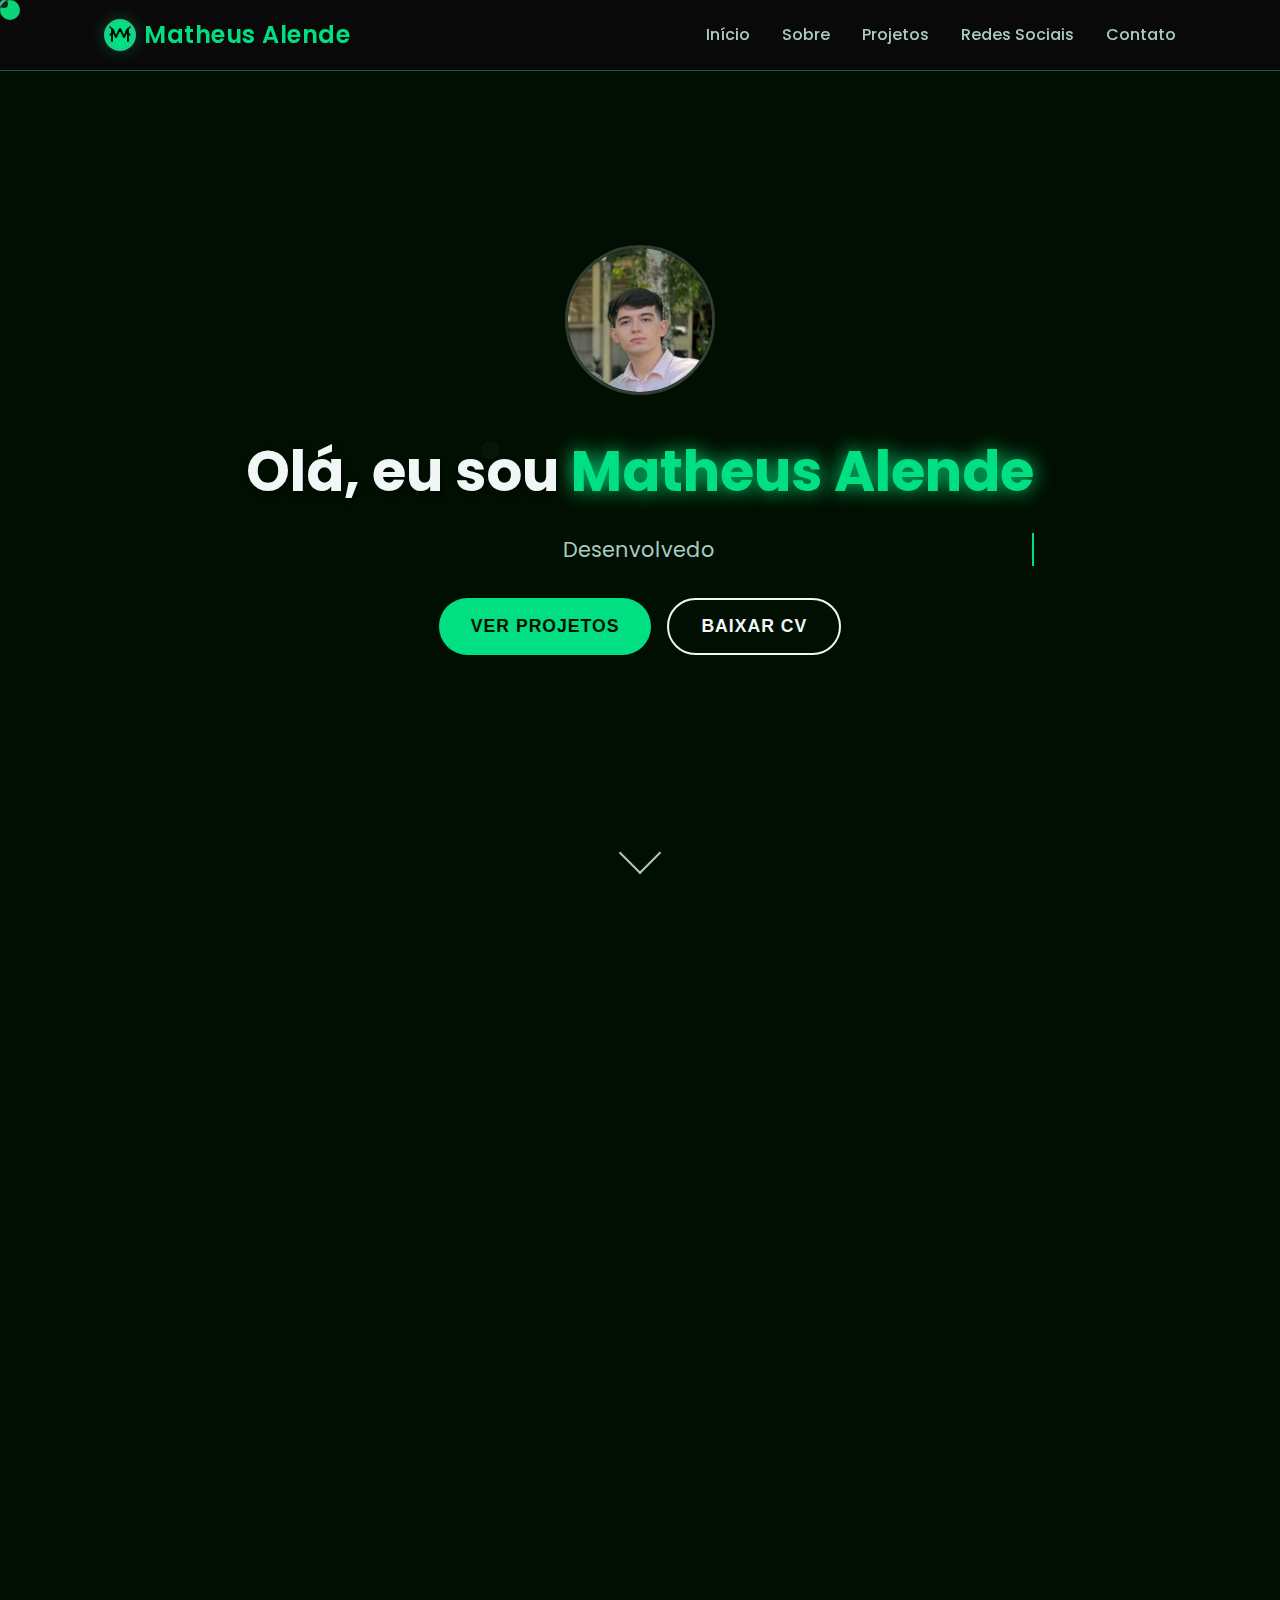
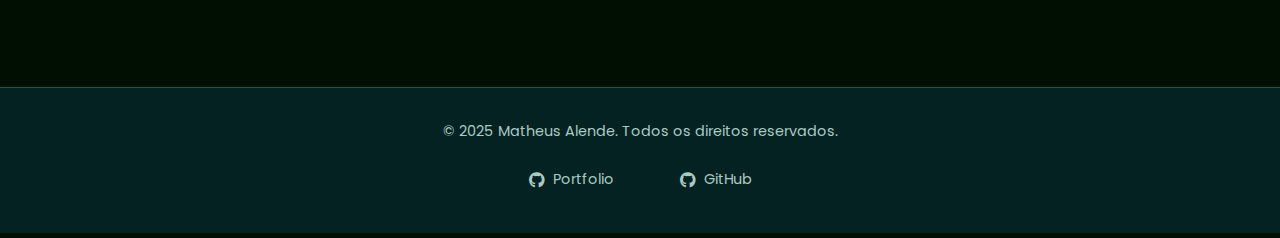
<file: index.html>
<!DOCTYPE html>
<html lang="pt-BR">
<head>
    <meta charset="UTF-8">
    <meta name="viewport" content="width=device-width, initial-scale=1.0">
    <title>Matheus Alende - Desenvolvedor Full Stack</title>
    <meta name="description" content="Portfolio de Matheus Alende - Desenvolvedor Full Stack especializado em HTML, CSS, JavaScript, Java, MySQL e C. Confira meus projetos e entre em contato!">
    <meta name="keywords" content="Matheus Alende, desenvolvedor, full stack, HTML, CSS, JavaScript, Java, MySQL, portfolio, programador">
    <meta name="author" content="Matheus Alende">
    <meta name="robots" content="index, follow">
    
    <!-- Open Graph / Facebook -->
    <meta property="og:type" content="website">
    <meta property="og:url" content="https://mathyess.github.io/portfolio/">
    <meta property="og:title" content="Matheus Alende - Desenvolvedor Full Stack">
    <meta property="og:description" content="Portfolio profissional de Matheus Alende, desenvolvedor Full Stack apaixonado por criar soluções web inovadoras.">
    <meta property="og:image" content="https://mathyess.github.io/portfolio/images/1733756002596.jpg">

    <!-- Twitter -->
    <meta property="twitter:card" content="summary_large_image">
    <meta property="twitter:url" content="https://mathyess.github.io/portfolio/">
    <meta property="twitter:title" content="Matheus Alende - Desenvolvedor Full Stack">
    <meta property="twitter:description" content="Portfolio profissional de Matheus Alende, desenvolvedor Full Stack apaixonado por criar soluções web inovadoras.">
    <meta property="twitter:image" content="https://mathyess.github.io/portfolio/images/1733756002596.jpg">

    <!-- Favicon -->
    <link rel="icon" href="logo.svg" type="image/svg+xml">
    <link rel="apple-touch-icon" href="logo.svg">
    
    <!-- Preload critical resources -->
    <link rel="preload" href="style.css" as="style">
    <link rel="preload" href="https://fonts.googleapis.com/css2?family=Poppins:wght@400;500;600;700&display=swap" as="style">
    
    <!-- Stylesheets -->
    <link rel="stylesheet" href="style.css">
    <link rel="preconnect" href="https://fonts.googleapis.com">
    <link rel="preconnect" href="https://fonts.gstatic.com" crossorigin>
    <link href="https://fonts.googleapis.com/css2?family=Poppins:wght@400;500;600;700&display=swap" rel="stylesheet">
    <link href="https://cdnjs.cloudflare.com/ajax/libs/font-awesome/6.0.0/css/all.min.css" rel="stylesheet">
</head>
<body>
    <!-- Cursor personalizado -->
    <div class="custom-cursor" aria-hidden="true"></div>
    <div class="cursor-trail" aria-hidden="true"></div>
    
    <!-- Partículas de fundo -->
    <div class="particles" aria-hidden="true"></div>
    
    <header class="header" role="banner">
        <nav class="nav" role="navigation" aria-label="Navegação principal">
            <div class="nav-brand">
                <img src="logo.svg" alt="Logo Matheus Alende" class="nav-logo">
                <span>Matheus Alende</span>
            </div>
            <ul class="nav-menu">
                <li><a href="#home" class="nav-link" aria-current="page">Início</a></li>
                <li><a href="#about" class="nav-link">Sobre</a></li>
                <li><a href="#projects" class="nav-link">Projetos</a></li>
                <li><a href="#social" class="nav-link">Redes Sociais</a></li>
                <li><a href="#contact" class="nav-link">Contato</a></li>
            </ul>
            <div class="mobile-menu-btn" aria-label="Menu mobile" aria-expanded="false" aria-controls="nav-menu">
                <span></span>
                <span></span>
                <span></span>
            </div>
        </nav>
    </header>

    <main role="main">
        <section id="home" class="hero" aria-label="Seção principal">
            <div class="hero-content">
                <div class="profile-image">
                    <img src="images/1733756002596.jpg" alt="Matheus Alende - Desenvolvedor Full Stack">
                </div>
                <h1>Olá, eu sou <span class="highlight">Matheus Alende</span></h1>
                <p class="typing-text" aria-label="Desenvolvedor Web Full Stack">Desenvolvedor Web Full Stack</p>
                <div class="hero-buttons">
                    <button class="cta-button primary" onclick="scrollToSection('projects')" aria-label="Ver projetos">Ver Projetos</button>
                    <button class="cta-button secondary" onclick="downloadCV()" aria-label="Baixar currículo">Baixar CV</button>
                </div>
            </div>
            <div class="scroll-indicator" role="button" tabindex="0" aria-label="Rolar para baixo" onclick="scrollToSection('about')">
                <div class="scroll-arrow"></div>
            </div>
        </section>

        <section id="about" class="about">
            <h2><i class="fas fa-user-circle"></i> Sobre Mim</h2>
            <div class="about-content">
                <div class="about-text">
                    <p>Sou um estudante de Engenharia de Software apaixonado por programação e desenvolvimento de soluções. Atualmente focado em aprender C, HTML, CSS e JavaScript, com experiência em desenvolvimento de sistemas e estruturas de dados.</p>
                    <div class="skills">
                        <h3>Minhas Habilidades</h3>
                        <div class="skill-tags">
                            <span class="skill-tag">C</span>
                            <span class="skill-tag">HTML</span>
                            <span class="skill-tag">CSS</span>
                            <span class="skill-tag">JavaScript</span>
                            <span class="skill-tag">MySQL</span>
                            <span class="skill-tag">Java</span>
                            <span class="skill-tag">Git</span>
                            <span class="skill-tag">Estrutura de Dados</span>
                        </div>
                    </div>
                </div>
            </div>
        </section>

        <section id="projects" class="projects">
            <h2><i class="fas fa-project-diagram"></i> Meus Projetos</h2>
            <div class="projects-grid">
                <div class="project-card">
                    <div class="project-image">
                        <i class="fas fa-university"></i>
                    </div>
                    <div class="project-content">
                        <h3>Controle Bancário</h3>
                        <p>Sistema de gerenciamento de transações bancárias desenvolvido como trabalho final da disciplina de Estrutura de Dados. Permite controle completo de contas, movimentações e operações bancárias.</p>
                        <div class="project-tags">
                            <span class="project-tag">C</span>
                            <span class="project-tag">Estrutura de Dados</span>
                            <span class="project-tag">Sistema Bancário</span>
                        </div>
                        <div class="project-links">
                            <a href="https://github.com/Mathyess/ControleBancario" class="project-link" target="_blank"><i class="fab fa-github"></i> Código</a>
                        </div>
                    </div>
                </div>
                
                <div class="project-card">
                    <div class="project-image">
                        <i class="fas fa-database"></i>
                    </div>
                    <div class="project-content">
                        <h3>Sistema de Materiais de Construção</h3>
                        <p>Banco de dados MySQL para uma empresa fictícia de materiais de construção. Desenvolvido como trabalho da disciplina de Banco de Dados Relacional, com modelagem completa e consultas SQL.</p>
                        <div class="project-tags">
                            <span class="project-tag">MySQL</span>
                            <span class="project-tag">Banco de Dados</span>
                            <span class="project-tag">SQL</span>
                        </div>
                        <div class="project-links">
                            <a href="https://github.com/Moosy-Joao/Trabalho_BDR" class="project-link" target="_blank"><i class="fab fa-github"></i> Código</a>
                        </div>
                    </div>
                </div>
                
                <div class="project-card">
                    <div class="project-image">
                        <i class="fas fa-shopping-bag"></i>
                    </div>
                    <div class="project-content">
                        <h3>Licinha Crochê</h3>
                        <p>Site institucional desenvolvido para uma microempreendedora do ramo de artesanato. Apresenta galeria de peças artesanais, catálogo online e contato direto via WhatsApp.</p>
                        <div class="project-tags">
                            <span class="project-tag">HTML5</span>
                            <span class="project-tag">CSS3</span>
                            <span class="project-tag">JavaScript</span>
                        </div>
                        <div class="project-links">
                            <a href="https://licinha-croche.vercel.app" class="project-link" target="_blank"><i class="fas fa-external-link-alt"></i> Demo</a>
                            <a href="https://github.com/Moosy-Joao/Licinha-Croche" class="project-link" target="_blank"><i class="fab fa-github"></i> Código</a>
                        </div>
                    </div>
                </div>
                
                <div class="project-card">
                    <div class="project-image">
                        <i class="fab fa-java"></i>
                    </div>
                    <div class="project-content">
                        <h3>API Controle de Estoque</h3>
                        <p>API RESTful desenvolvida em Java com Spring Boot para controle de estoque. Implementa camadas de entidades, serviços, repositórios e controllers seguindo boas práticas de desenvolvimento.</p>
                        <div class="project-tags">
                            <span class="project-tag">Java</span>
                            <span class="project-tag">Spring Boot</span>
                            <span class="project-tag">API REST</span>
                        </div>
                        <div class="project-links">
                            <a href="https://github.com/Moosy-Joao/API-Controle-de-Estoque" class="project-link" target="_blank"><i class="fab fa-github"></i> Código</a>
                        </div>
                    </div>
                </div>
                
                <div class="project-card">
                    <div class="project-image">
                        <i class="fas fa-code"></i>
                    </div>
                    <div class="project-content">
                        <h3>Portfolio Pessoal</h3>
                        <p>Portfolio profissional desenvolvido com design moderno e responsivo, incluindo seções para projetos, habilidades e contato direto via WhatsApp.</p>
                        <div class="project-tags">
                            <span class="project-tag">HTML5</span>
                            <span class="project-tag">CSS3</span>
                            <span class="project-tag">JavaScript</span>
                        </div>
                        <div class="project-links">
                            <a href="#" class="project-link"><i class="fas fa-external-link-alt"></i> Demo</a>
                            <a href="#" class="project-link"><i class="fab fa-github"></i> Código</a>
                        </div>
                    </div>
                </div>
            </div>
        </section>

        <section id="social" class="social">
            <h2><i class="fas fa-share-alt"></i> Redes Sociais</h2>
            <div class="social-grid">
                <a href="https://github.com/Mathyess" target="_blank" class="social-card github">
                    <i class="fab fa-github"></i>
                    <h3>GitHub</h3>
                    <p>@Mathyess</p>
                </a>
                <a href="https://www.linkedin.com/in/matheus-alende-26384a278/" target="_blank" class="social-card linkedin">
                    <i class="fab fa-linkedin"></i>
                    <h3>LinkedIn</h3>
                    <p>Matheus Alende</p>
                </a>
                <a href="https://x.com/MathyesSs2" target="_blank" class="social-card twitter">
                    <i class="fab fa-twitter"></i>
                    <h3>Twitter/X</h3>
                    <p>@MathyesSs2</p>
                </a>
                <a href="https://www.instagram.com/mathyyess/" target="_blank" class="social-card instagram">
                    <i class="fab fa-instagram"></i>
                    <h3>Instagram</h3>
                    <p>@mathyyess</p>
                </a>
                <a href="https://www.youtube.com/@mathyyess" target="_blank" class="social-card youtube">
                    <i class="fab fa-youtube"></i>
                    <h3>YouTube</h3>
                    <p>@mathyyess</p>
                </a>
                <a href="https://discord.gg/6jzScPsb" target="_blank" class="social-card discord">
                    <i class="fab fa-discord"></i>
                    <h3>Discord</h3>
                    <p>Comunidade</p>
                </a>
            </div>
        </section>

        <section id="contact" class="contact">
            <h2><i class="fas fa-envelope"></i> Contato</h2>
            <div class="contact-content">
                <div class="contact-info">
                    <div class="contact-item">
                        <i class="fas fa-envelope"></i>
                        <div>
                            <h3>Email</h3>
                            <p>Matheuzoapires@gmail.com</p>
                        </div>
                    </div>
                    <div class="contact-item">
                        <i class="fas fa-phone"></i>
                        <div>
                            <h3>Telefone</h3>
                            <p>+55 (67) 99924-8110</p>
                        </div>
                    </div>
                    <div class="contact-item">
                        <i class="fas fa-map-marker-alt"></i>
                        <div>
                            <h3>Localização</h3>
                            <p>Paraná, Brasil</p>
                        </div>
                    </div>
                </div>
                <form class="contact-form" id="contact-form">
                    <div class="form-group">
                        <input type="text" id="contact-name" placeholder="Seu nome" required>
                    </div>
                    <div class="form-group">
                        <input type="email" id="contact-email" placeholder="Seu email" required>
                    </div>
                    <div class="form-group">
                        <textarea id="contact-message" placeholder="Sua mensagem" rows="5" required></textarea>
                    </div>
                    <button type="submit" class="submit-btn">
                        <i class="fas fa-paper-plane"></i> Enviar Mensagem
                    </button>
                </form>
            </div>
        </section>
    </main>

    <footer class="footer">
        <div class="footer-content">
            <p>&copy; 2025 Matheus Alende. Todos os direitos reservados.</p>
            <div class="footer-links">
                <a href="https://github.com/Mathyess/portfolio" target="_blank" aria-label="GitHub do Portfolio">
                    <i class="fab fa-github"></i> Portfolio
                </a>
                <a href="https://github.com/Mathyess" target="_blank" aria-label="GitHub Pessoal">
                    <i class="fab fa-github"></i> GitHub
                </a>
            </div>
        </div>
    </footer>

    <!-- Botão Voltar ao Topo -->
    <button class="back-to-top" id="back-to-top" aria-label="Voltar ao topo da página">
        <i class="fas fa-chevron-up"></i>
    </button>

    <script src="script.js"></script>
</body>
</html>
</file>
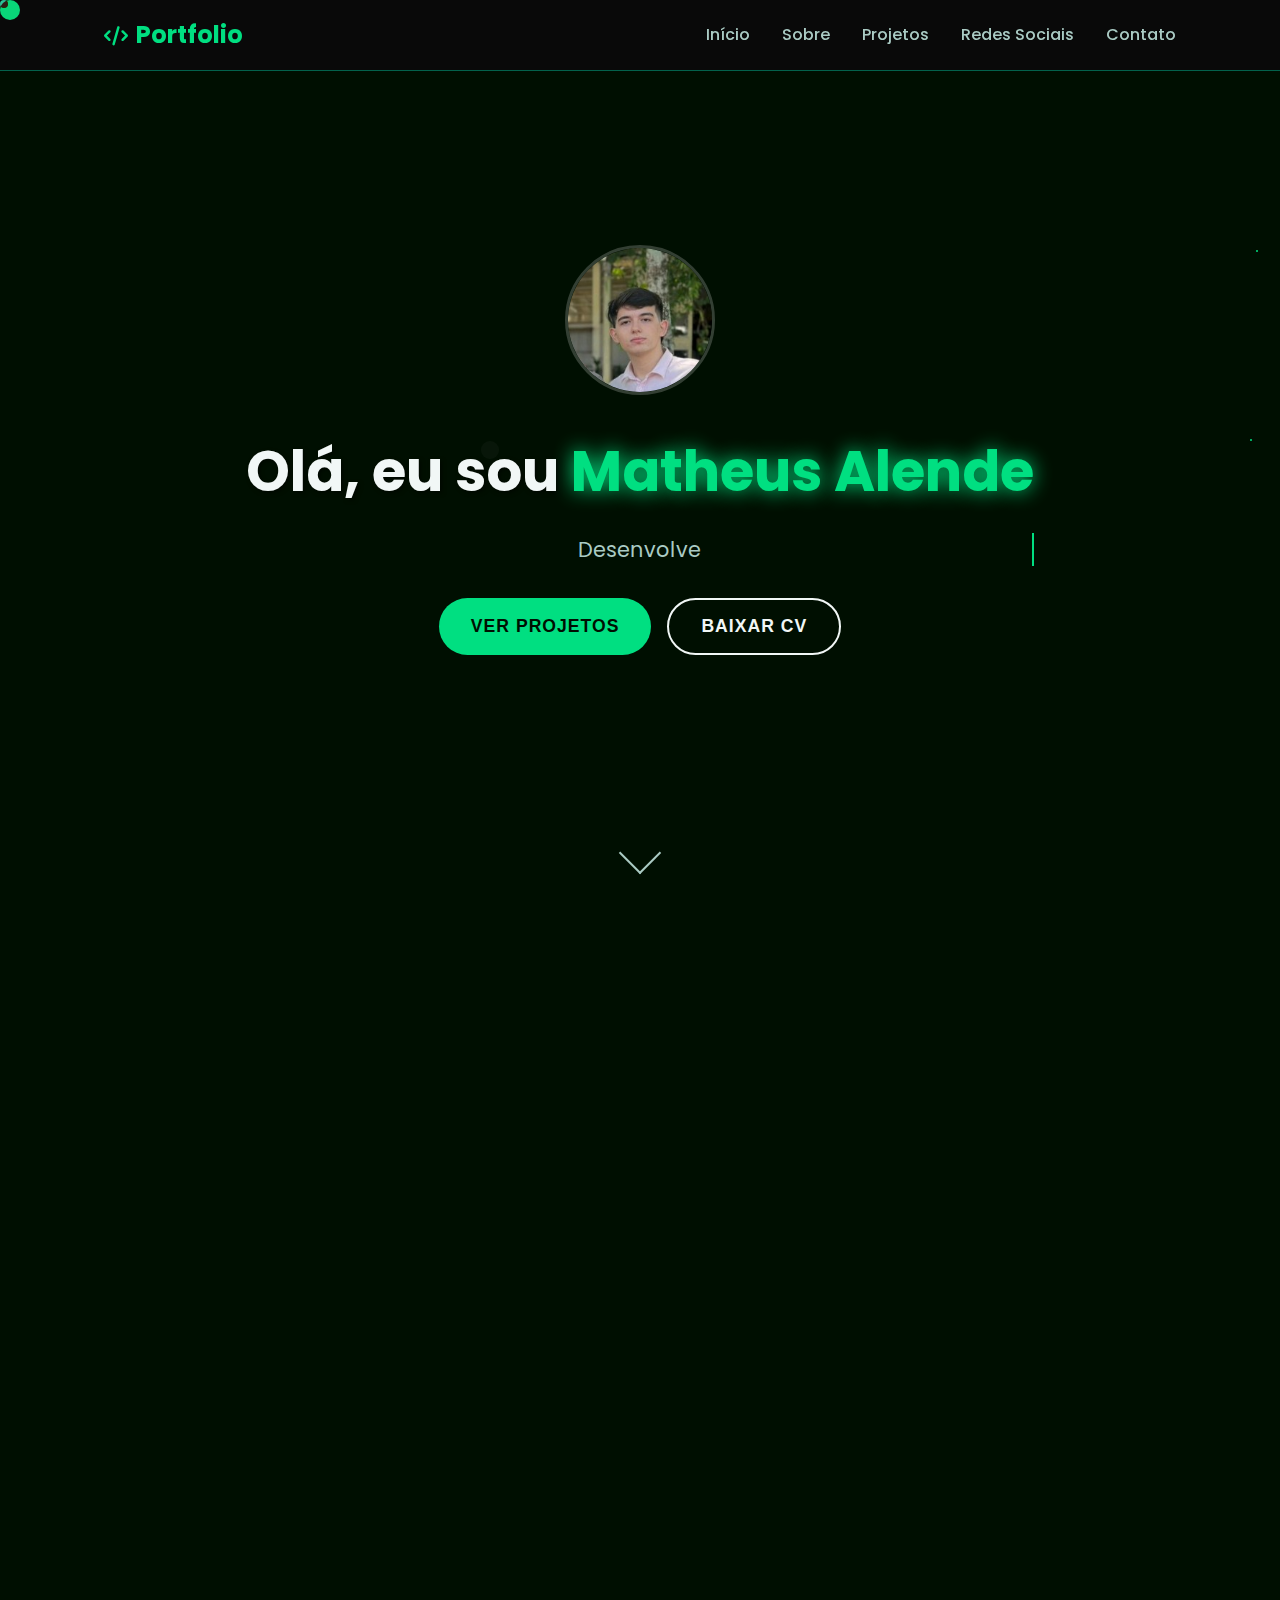
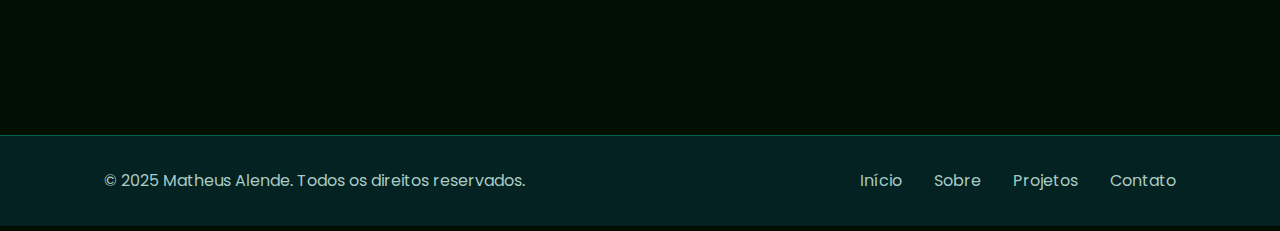
<file: portfolio/index.html>
<!DOCTYPE html>
<html lang="pt-BR">
<head>
    <meta charset="UTF-8">
    <meta name="viewport" content="width=device-width, initial-scale=1.0">
    <title>Meu Portfolio - Tema Escuro</title>
    <link rel="stylesheet" href="style.css">
    <link rel="preconnect" href="https://fonts.googleapis.com">
    <link rel="preconnect" href="https://fonts.gstatic.com" crossorigin>
    <link href="https://fonts.googleapis.com/css2?family=Poppins:wght@400;500;600;700&display=swap" rel="stylesheet">
    <link href="https://cdnjs.cloudflare.com/ajax/libs/font-awesome/6.0.0/css/all.min.css" rel="stylesheet">
</head>
<body>
    <!-- Cursor personalizado -->
    <div class="custom-cursor"></div>
    <div class="cursor-trail"></div>
    
    <!-- Partículas de fundo -->
    <div class="particles"></div>
    
    <header class="header">
        <nav class="nav">
            <div class="nav-brand">
                <i class="fas fa-code"></i>
                Portfolio
            </div>
            <ul class="nav-menu">
                <li><a href="#home" class="nav-link">Início</a></li>
                <li><a href="#about" class="nav-link">Sobre</a></li>
                <li><a href="#projects" class="nav-link">Projetos</a></li>
                <li><a href="#social" class="nav-link">Redes Sociais</a></li>
                <li><a href="#contact" class="nav-link">Contato</a></li>
            </ul>
            <div class="mobile-menu-btn">
                <span></span>
                <span></span>
                <span></span>
            </div>
        </nav>
    </header>

    <main>
        <section id="home" class="hero">
            <div class="hero-content">
                <div class="profile-image">
                    <img src="images/1733756002596.jpg" alt="Matheus Alende">
                </div>
                <h1>Olá, eu sou <span class="highlight">Matheus Alende</span></h1>
                <p class="typing-text">Desenvolvedor Web Full Stack</p>
                <div class="hero-buttons">
                    <button class="cta-button primary">Ver Projetos</button>
                    <button class="cta-button secondary">Baixar CV</button>
                </div>
            </div>
            <div class="scroll-indicator">
                <div class="scroll-arrow"></div>
            </div>
        </section>

        <section id="about" class="about">
            <h2><i class="fas fa-user-circle"></i> Sobre Mim</h2>
            <div class="about-content">
                <div class="about-text">
                    <p>Sou um estudante de Engenharia de Software apaixonado por programação e desenvolvimento de soluções. Atualmente focado em aprender C, HTML, CSS e JavaScript, com experiência em desenvolvimento de sistemas e estruturas de dados.</p>
                    <div class="skills">
                        <h3>Minhas Habilidades</h3>
                        <div class="skill-tags">
                            <span class="skill-tag">C</span>
                            <span class="skill-tag">Java</span>
                            <span class="skill-tag">HTML5</span>
                            <span class="skill-tag">CSS3</span>
                            <span class="skill-tag">JavaScript</span>
                            <span class="skill-tag">MySQL</span>
                            <span class="skill-tag">Spring Boot</span>
                            <span class="skill-tag">Estrutura de Dados</span>
                            <span class="skill-tag">Git</span>
                        </div>
                    </div>
                </div>
            </div>
        </section>

        <section id="projects" class="projects">
            <h2><i class="fas fa-project-diagram"></i> Meus Projetos</h2>
            <div class="projects-grid">
                <div class="project-card">
                    <div class="project-image">
                        <i class="fas fa-university"></i>
                    </div>
                    <div class="project-content">
                        <h3>Controle Bancário</h3>
                        <p>Sistema de gerenciamento de transações bancárias desenvolvido como trabalho final da disciplina de Estrutura de Dados. Permite controle completo de contas, movimentações e operações bancárias.</p>
                        <div class="project-tags">
                            <span class="project-tag">C</span>
                            <span class="project-tag">Estrutura de Dados</span>
                            <span class="project-tag">Sistema Bancário</span>
                        </div>
                        <div class="project-links">
                            <a href="https://github.com/Mathyess/ControleBancario" class="project-link" target="_blank"><i class="fab fa-github"></i> Código</a>
                        </div>
                    </div>
                </div>
                <div class="project-card">
                    <div class="project-image">
                        <i class="fas fa-database"></i>
                    </div>
                    <div class="project-content">
                        <h3>Sistema de Materiais de Construção</h3>
                        <p>Banco de dados MySQL para uma empresa fictícia de materiais de construção. Desenvolvido como trabalho da disciplina de Banco de Dados Relacional, com modelagem completa e consultas SQL.</p>
                        <div class="project-tags">
                            <span class="project-tag">MySQL</span>
                            <span class="project-tag">Banco de Dados</span>
                            <span class="project-tag">SQL</span>
                        </div>
                        <div class="project-links">
                            <a href="https://github.com/Moosy-Joao/Trabalho_BDR" class="project-link" target="_blank"><i class="fab fa-github"></i> Código</a>
                        </div>
                    </div>
                </div>
                <div class="project-card">
                    <div class="project-image">
                        <i class="fas fa-shopping-bag"></i>
                    </div>
                    <div class="project-content">
                        <h3>Licinha Crochê</h3>
                        <p>Site institucional desenvolvido para uma microempreendedora do ramo de artesanato. Apresenta galeria de peças artesanais, catálogo online e contato direto via WhatsApp.</p>
                        <div class="project-tags">
                            <span class="project-tag">HTML5</span>
                            <span class="project-tag">CSS3</span>
                            <span class="project-tag">JavaScript</span>
                        </div>
                        <div class="project-links">
                            <a href="https://licinha-croche.vercel.app" class="project-link" target="_blank"><i class="fas fa-external-link-alt"></i> Demo</a>
                            <a href="https://github.com/Moosy-Joao/Licinha-Croche" class="project-link" target="_blank"><i class="fab fa-github"></i> Código</a>
                        </div>
                    </div>
                </div>
                <div class="project-card">
                    <div class="project-image">
                        <i class="fab fa-java"></i>
                    </div>
                    <div class="project-content">
                        <h3>API Controle de Estoque</h3>
                        <p>API RESTful desenvolvida em Java com Spring Boot para controle de estoque. Implementa camadas de entidades, serviços, repositórios e controllers seguindo boas práticas de desenvolvimento.</p>
                        <div class="project-tags">
                            <span class="project-tag">Java</span>
                            <span class="project-tag">Spring Boot</span>
                            <span class="project-tag">API REST</span>
                        </div>
                        <div class="project-links">
                            <a href="https://github.com/Moosy-Joao/API-Controle-de-Estoque" class="project-link" target="_blank"><i class="fab fa-github"></i> Código</a>
                        </div>
                    </div>
                </div>
                <div class="project-card">
                    <div class="project-image">
                        <i class="fas fa-code"></i>
                    </div>
                    <div class="project-content">
                        <h3>Portfolio Pessoal</h3>
                        <p>Portfolio profissional desenvolvido com design moderno e responsivo, incluindo seções para projetos, habilidades e contato direto via WhatsApp.</p>
                        <div class="project-tags">
                            <span class="project-tag">HTML5</span>
                            <span class="project-tag">CSS3</span>
                            <span class="project-tag">JavaScript</span>
                        </div>
                        <div class="project-links">
                            <a href="#" class="project-link"><i class="fas fa-external-link-alt"></i> Demo</a>
                            <a href="#" class="project-link"><i class="fab fa-github"></i> Código</a>
                        </div>
                    </div>
                </div>
            </div>
        </section>

        <section id="social" class="social">
            <h2><i class="fas fa-share-alt"></i> Redes Sociais</h2>
            <div class="social-grid">
                <a href="https://github.com/Mathyess" target="_blank" class="social-card github">
                    <i class="fab fa-github"></i>
                    <h3>GitHub</h3>
                    <p>@Mathyess</p>
                </a>
                <a href="https://www.linkedin.com/in/matheus-alende-26384a278/" target="_blank" class="social-card linkedin">
                    <i class="fab fa-linkedin"></i>
                    <h3>LinkedIn</h3>
                    <p>Matheus Alende</p>
                </a>
                <a href="https://x.com/MathyesSs2" target="_blank" class="social-card twitter">
                    <i class="fab fa-twitter"></i>
                    <h3>Twitter/X</h3>
                    <p>@MathyesSs2</p>
                </a>
                <a href="https://www.instagram.com/mathyyess/" target="_blank" class="social-card instagram">
                    <i class="fab fa-instagram"></i>
                    <h3>Instagram</h3>
                    <p>@mathyyess</p>
                </a>
                <a href="https://www.youtube.com/@mathyyess" target="_blank" class="social-card youtube">
                    <i class="fab fa-youtube"></i>
                    <h3>YouTube</h3>
                    <p>@mathyyess</p>
                </a>
                <a href="https://discord.gg/6jzScPsb" target="_blank" class="social-card discord">
                    <i class="fab fa-discord"></i>
                    <h3>Discord</h3>
                    <p>Comunidade</p>
                </a>
            </div>
        </section>

        <section id="contact" class="contact">
            <h2><i class="fas fa-envelope"></i> Contato</h2>
            <div class="contact-content">
                <div class="contact-info">
                    <div class="contact-item">
                        <i class="fas fa-envelope"></i>
                        <div>
                            <h3>Email</h3>
                            <p>Matheuzoapires@gmail.com</p>
                        </div>
                    </div>
                    <div class="contact-item">
                        <i class="fas fa-phone"></i>
                        <div>
                            <h3>Telefone</h3>
                            <p>+55 (67) 99924-8110</p>
                        </div>
                    </div>
                    <div class="contact-item">
                        <i class="fas fa-map-marker-alt"></i>
                        <div>
                            <h3>Localização</h3>
                            <p>Paraná, Brasil</p>
                        </div>
                    </div>
                </div>
                <form class="contact-form" id="contact-form">
                    <div class="form-group">
                        <input type="text" id="contact-name" placeholder="Seu nome" required>
                    </div>
                    <div class="form-group">
                        <input type="email" id="contact-email" placeholder="Seu email" required>
                    </div>
                    <div class="form-group">
                        <textarea id="contact-message" placeholder="Sua mensagem" rows="5" required></textarea>
                    </div>
                    <button type="submit" class="submit-btn">
                        <i class="fas fa-paper-plane"></i> Enviar Mensagem
                    </button>
                </form>
            </div>
        </section>
    </main>

    <footer class="footer">
        <div class="footer-content">
            <p>&copy; 2025 Matheus Alende. Todos os direitos reservados.</p>
            <div class="footer-links">
                <a href="#home">Início</a>
                <a href="#about">Sobre</a>
                <a href="#projects">Projetos</a>
                <a href="#contact">Contato</a>
            </div>
        </div>
    </footer>

    <script src="script.js"></script>
</body>
</html>
</file>
<file: style.css>
/* Variáveis CSS */
:root {
    /* Cores primárias */
    --rich-black: #000F01;
    --dark-green: #032221;
    --bangladesh-green: #03624C;
    --mountain-meadow: #2CC295;
    --caribbean-green: #00DF81;
    --anti-flash-white: #F1F7F6;

    /* Cores secundárias */
    --pine: #06302B;
    --stone: #707D7D;
    --pistachio: #AACBC4;

    /* Cores do tema */
    --bg-primary: var(--rich-black);
    --bg-secondary: var(--dark-green);
    --bg-tertiary: var(--pine);
    --text-primary: var(--anti-flash-white);
    --text-secondary: var(--pistachio);
    --text-muted: var(--stone);
    --accent-primary: var(--caribbean-green);
    --accent-secondary: var(--mountain-meadow);
    --accent-tertiary: var(--bangladesh-green);
    --border-color: var(--bangladesh-green);
    --shadow-color: rgba(0, 0, 0, 0.7);
    --gradient-primary: linear-gradient(135deg, #667eea 0%, #764ba2 100%);
    --gradient-secondary: linear-gradient(135deg, #f093fb 0%, #f5576c 100%);
    --gradient-accent: linear-gradient(135deg, #4facfe 0%, #00f2fe 100%);
}

* {
    margin: 0;
    padding: 0;
    box-sizing: border-box;
}

body {
    font-family: 'Poppins', 'Segoe UI', Tahoma, Geneva, Verdana, sans-serif;
    line-height: 1.6;
    color: var(--text-primary);
    background: var(--bg-primary);
    overflow-x: hidden;
    cursor: none; /* Esconde o cursor padrão */
}

/* Cursor personalizado */
.custom-cursor {
    position: fixed;
    width: 20px;
    height: 20px;
    background: var(--accent-primary);
    border-radius: 50%;
    pointer-events: none;
    z-index: 9999;
    transition: transform 0.1s ease;
    mix-blend-mode: difference;
}

.cursor-trail {
    position: fixed;
    width: 8px;
    height: 8px;
    background: var(--accent-secondary);
    border-radius: 50%;
    pointer-events: none;
    z-index: 9998;
    transition: all 0.3s ease;
}

/* Partículas de fundo */
.particles {
    position: fixed;
    top: 0;
    left: 0;
    width: 100%;
    height: 100%;
    pointer-events: none;
    z-index: -1;
}

.particle {
    position: absolute;
    width: 2px;
    height: 2px;
    background: var(--accent-primary);
    border-radius: 50%;
    animation: float 6s infinite ease-in-out;
}

@keyframes float {
    0%, 100% { transform: translateY(0px) rotate(0deg); opacity: 0; }
    50% { transform: translateY(-20px) rotate(180deg); opacity: 1; }
}

/* Header */
.header {
    background: rgba(10, 10, 10, 0.95);
    backdrop-filter: blur(20px);
    border-bottom: 1px solid var(--border-color);
    position: fixed;
    width: 100%;
    top: 0;
    z-index: 1000;
    transition: all 0.3s ease;
}

.nav {
    display: flex;
    justify-content: space-between;
    align-items: center;
    padding: 1rem 5%;
    max-width: 1200px;
    margin: 0 auto;
}

.nav-brand {
    font-size: 1.5rem;
    font-weight: bold;
    color: var(--accent-primary);
    display: flex;
    align-items: center;
    gap: 0.5rem;
}

.nav-logo {
    width: 32px;
    height: 32px;
    filter: drop-shadow(0 0 8px rgba(0, 223, 129, 0.3));
    transition: all 0.3s ease;
}

.nav-logo:hover {
    filter: drop-shadow(0 0 12px rgba(0, 223, 129, 0.6));
    transform: scale(1.1);
}

.nav-brand span {
    font-weight: 600;
    letter-spacing: 0.5px;
}

.nav-menu {
    display: flex;
    list-style: none;
    gap: 2rem;
}

.nav-menu a {
    text-decoration: none;
    color: var(--text-secondary);
    font-weight: 500;
    transition: all 0.3s ease;
    position: relative;
}

.nav-menu a:hover,
.nav-menu a.active {
    color: var(--accent-primary);
}

.nav-menu a::after {
    content: '';
    position: absolute;
    bottom: -5px;
    left: 0;
    width: 0;
    height: 2px;
    background: var(--accent-primary);
    transition: width 0.3s ease;
}

.nav-menu a:hover::after,
.nav-menu a.active::after {
    width: 100%;
}

/* Mobile menu button */
.mobile-menu-btn {
    display: none;
    flex-direction: column;
    cursor: pointer;
    gap: 4px;
    padding: 8px;
    border-radius: 4px;
    transition: all 0.3s ease;
}

.mobile-menu-btn:hover {
    background: rgba(255, 255, 255, 0.1);
}

.mobile-menu-btn span {
    width: 25px;
    height: 3px;
    background: var(--text-primary);
    transition: all 0.3s ease;
    border-radius: 2px;
}

/* Menu mobile ativo */
.mobile-menu-btn.active span:nth-child(1) {
    transform: rotate(45deg) translate(5px, 5px);
}

.mobile-menu-btn.active span:nth-child(2) {
    opacity: 0;
}

.mobile-menu-btn.active span:nth-child(3) {
    transform: rotate(-45deg) translate(7px, -6px);
}

/* Hero Section */
.hero {
    height: 100vh;
    display: flex;
    align-items: center;
    justify-content: center;
    background-color: var(--bg-primary); /* Fundo sólido, sem gradiente */
    position: relative;
    overflow: hidden;
}

.hero::before {
    content: '';
    position: absolute;
    top: 0;
    left: 0;
    right: 0;
    bottom: 0;
    background: url('data:image/svg+xml,<svg xmlns="http://www.w3.org/2000/svg" viewBox="0 0 100 100"><defs><pattern id="grain" width="100" height="100" patternUnits="userSpaceOnUse"><circle cx="50" cy="50" r="1" fill="white" opacity="0.1"/></pattern></defs><rect width="100" height="100" fill="url(%23grain)"/></svg>');
    opacity: 0.3;
}

.hero-content {
    text-align: center;
    z-index: 2;
    position: relative;
}

.profile-image {
    margin-bottom: 2rem;
}

.profile-image img {
    width: 150px;
    height: 150px;
    border-radius: 50%;
    object-fit: cover;
    margin: 0 auto;
    display: block;
    border: 3px solid rgba(255, 255, 255, 0.2);
    transition: all 0.3s ease;
}

.profile-image img:hover {
    transform: scale(1.05);
    border-color: var(--accent-primary);
}

.image-placeholder {
    width: 150px;
    height: 150px;
    border-radius: 50%;
    background: rgba(255, 255, 255, 0.1);
    display: flex;
    flex-direction: column;
    align-items: center;
    justify-content: center;
    margin: 0 auto;
    cursor: pointer;
    transition: all 0.3s ease;
    border: 3px solid rgba(255, 255, 255, 0.2);
}

.image-placeholder:hover {
    background: rgba(255, 255, 255, 0.2);
    transform: scale(1.05);
}

.image-placeholder i {
    font-size: 3rem;
    color: var(--text-primary);
    margin-bottom: 0.5rem;
}

.image-placeholder p {
    font-size: 0.8rem;
    color: var(--text-secondary);
}

.hero-content h1 {
    font-size: 3.5rem;
    margin-bottom: 1rem;
    text-shadow: 2px 2px 4px rgba(0, 0, 0, 0.5);
}

.highlight {
    color: var(--accent-primary);
    text-shadow: 0 0 20px var(--accent-primary);
}

.typing-text {
    font-size: 1.3rem;
    margin-bottom: 2rem;
    color: var(--text-secondary);
    border-right: 2px solid var(--accent-primary);
    animation: typing 3s steps(40, end), blink-caret 0.75s step-end infinite;
    white-space: nowrap;
    overflow: hidden;
}

@keyframes typing {
    from { width: 0; }
    to { width: 100%; }
}

@keyframes blink-caret {
    from, to { border-color: transparent; }
    50% { border-color: var(--accent-primary); }
}

.hero-buttons {
    display: flex;
    gap: 1rem;
    justify-content: center;
    flex-wrap: wrap;
}

.cta-button {
    padding: 1rem 2rem;
    font-size: 1.1rem;
    border: none;
    border-radius: 50px;
    cursor: pointer;
    transition: all 0.3s ease;
    font-weight: 600;
    text-transform: uppercase;
    letter-spacing: 1px;
}

.cta-button.primary {
    background: var(--accent-primary);
    color: var(--bg-primary);
}

.cta-button.secondary {
    background: transparent;
    color: var(--text-primary);
    border: 2px solid var(--text-primary);
}

.cta-button:hover {
    transform: translateY(-3px);
    box-shadow: 0 10px 25px var(--shadow-color);
}

.cta-button.secondary:hover {
    background: var(--text-primary);
    color: var(--bg-primary);
}

.scroll-indicator {
    position: absolute;
    bottom: 2rem;
    left: 50%;
    transform: translateX(-50%);
    animation: bounce 2s infinite;
}

.scroll-arrow {
    width: 30px;
    height: 30px;
    border-right: 2px solid var(--text-secondary);
    border-bottom: 2px solid var(--text-secondary);
    transform: rotate(45deg);
}

@keyframes bounce {
    0%, 20%, 50%, 80%, 100% { transform: translateX(-50%) translateY(0); }
    40% { transform: translateX(-50%) translateY(-10px); }
    60% { transform: translateX(-50%) translateY(-5px); }
}

/* Sections */
section {
    padding: 6rem 5%;
    max-width: 1200px;
    margin: 0 auto;
    position: relative;
}

section h2 {
    text-align: center;
    font-size: 2.5rem;
    margin-bottom: 3rem;
    color: var(--accent-primary);
    display: flex;
    align-items: center;
    justify-content: center;
    gap: 1rem;
}

section h2 i {
    font-size: 2rem;
}

/* About */
.about {
    background: var(--bg-secondary);
}

.about-content {
    text-align: center;
    max-width: 800px;
    margin: 0 auto;
}

.about-text p {
    font-size: 1.2rem;
    margin-bottom: 2rem;
    color: var(--text-secondary);
    line-height: 1.6;
}

.skills h3 {
    color: var(--text-primary);
    margin-bottom: 1.5rem;
    font-size: 1.5rem;
}

.skill-tags {
    display: flex;
    flex-wrap: wrap;
    gap: 1rem;
    justify-content: center;
}

.skill-tag {
    background: var(--bg-tertiary);
    color: var(--accent-primary);
    padding: 0.5rem 1rem;
    border-radius: 25px;
    border: 1px solid var(--accent-primary);
    transition: all 0.3s ease;
    cursor: pointer;
}

.skill-tag:hover {
    background: var(--accent-primary);
    color: var(--bg-primary);
    transform: translateY(-2px);
}

/* Projects */
.projects-controls {
    text-align: center;
    margin-bottom: 3rem;
}

.add-project-btn {
    background: var(--accent-primary);
    color: var(--bg-primary);
    border: none;
    padding: 1rem 2rem;
    border-radius: 50px;
    font-size: 1rem;
    cursor: pointer;
    transition: all 0.3s ease;
    display: inline-flex;
    align-items: center;
    gap: 0.5rem;
}

.add-project-btn:hover {
    transform: translateY(-2px);
    box-shadow: 0 10px 25px rgba(0, 212, 255, 0.3);
}

.projects-grid {
    display: grid;
    grid-template-columns: repeat(auto-fit, minmax(350px, 1fr));
    gap: 2rem;
}

.project-card {
    background: var(--bg-secondary);
    border-radius: 15px;
    overflow: hidden;
    box-shadow: 0 10px 30px var(--shadow-color);
    transition: all 0.3s ease;
    border: 1px solid var(--border-color);
}

.project-card:hover {
    transform: translateY(-10px);
    box-shadow: 0 20px 40px rgba(0, 212, 255, 0.2);
    border-color: var(--accent-primary);
}

.project-image {
    height: 200px;
    background: var(--bg-tertiary);
    display: flex;
    align-items: center;
    justify-content: center;
    color: var(--text-muted);
    font-size: 3rem;
}

.project-content {
    padding: 2rem;
}

.project-content h3 {
    color: var(--accent-primary);
    margin-bottom: 1rem;
    font-size: 1.3rem;
}

.project-content p {
    color: var(--text-secondary);
    margin-bottom: 1.5rem;
    line-height: 1.6;
}

.project-tags {
    display: flex;
    flex-wrap: wrap;
    gap: 0.5rem;
    margin-bottom: 1.5rem;
}

.project-tag {
    background: var(--bg-tertiary);
    color: var(--accent-secondary);
    padding: 0.3rem 0.8rem;
    border-radius: 15px;
    font-size: 0.8rem;
    border: 1px solid var(--accent-secondary);
}

.project-links {
    display: flex;
    gap: 1rem;
}

.project-link {
    color: var(--accent-primary);
    text-decoration: none;
    display: flex;
    align-items: center;
    gap: 0.5rem;
    transition: all 0.3s ease;
}

.project-link:hover {
    color: var(--text-primary);
    transform: translateX(5px);
}

/* Social */
.social {
    background: var(--bg-secondary);
}

.social-grid {
    display: grid;
    grid-template-columns: repeat(auto-fit, minmax(250px, 1fr));
    gap: 2rem;
}

.social-card {
    background: var(--bg-tertiary);
    padding: 2rem;
    border-radius: 15px;
    text-decoration: none;
    color: var(--text-primary);
    text-align: center;
    transition: all 0.3s ease;
    border: 1px solid var(--border-color);
    position: relative;
    overflow: hidden;
}

.social-card::before {
    content: '';
    position: absolute;
    top: 0;
    left: -100%;
    width: 100%;
    height: 100%;
    background: linear-gradient(90deg, transparent, rgba(255, 255, 255, 0.1), transparent);
    transition: left 0.5s ease;
}

.social-card:hover::before {
    left: 100%;
}

.social-card:hover {
    transform: translateY(-5px);
    box-shadow: 0 15px 30px var(--shadow-color);
    color: var(--text-primary);
}

.social-card i {
    font-size: 3rem;
    margin-bottom: 1rem;
    display: block;
    transition: color 0.3s ease;
    color: var(--pistachio);
}

.social-card:hover i {
    color: var(--text-primary);
}

.social-card.github:hover { background: #333; }
.social-card.linkedin:hover { background: #0077b5; }
.social-card.twitter:hover { background: #1da1f2; }
.social-card.instagram:hover { background: radial-gradient(circle at 30% 107%, #fdf497 0%, #fdf497 5%, #fd5949 45%,#d6249f 60%,#285AEB 90%); }
.social-card.youtube:hover { background: #ff0000; }
.social-card.discord:hover { background: #7289da; }

.social-card h3 {
    color: var(--text-primary);
    margin-bottom: 0.5rem;
}

.social-card p {
    color: var(--text-secondary);
}

/* Contact */
.contact-content {
    display: grid;
    grid-template-columns: 1fr 1fr;
    gap: 4rem;
    align-items: start;
}

.contact-info {
    display: flex;
    flex-direction: column;
    gap: 2rem;
}

.contact-item {
    display: flex;
    align-items: center;
    gap: 1rem;
    padding: 1.5rem;
    background: var(--bg-secondary);
    border-radius: 10px;
    border: 1px solid var(--border-color);
    transition: all 0.3s ease;
}

.contact-item:hover {
    border-color: var(--accent-primary);
    transform: translateX(10px);
}

.contact-item i {
    font-size: 1.5rem;
    color: var(--accent-primary);
    width: 40px;
    text-align: center;
}

.contact-item h3 {
    color: var(--text-primary);
    margin-bottom: 0.5rem;
}

.contact-item p {
    color: var(--text-secondary);
}

.contact-form {
    background: var(--bg-secondary);
    padding: 2rem;
    border-radius: 15px;
    border: 1px solid var(--border-color);
}

.form-group {
    margin-bottom: 1.5rem;
}

.form-group input,
.form-group textarea {
    width: 100%;
    padding: 1rem;
    background: var(--bg-tertiary);
    border: 1px solid var(--border-color);
    border-radius: 8px;
    color: var(--text-primary);
    font-size: 1rem;
    transition: all 0.3s ease;
}

.form-group input:focus,
.form-group textarea:focus {
    outline: none;
    border-color: var(--accent-primary);
    box-shadow: 0 0 0 3px rgba(0, 212, 255, 0.1);
}

.form-group input::placeholder,
.form-group textarea::placeholder {
    color: var(--text-muted);
}

.submit-btn {
    background: var(--accent-primary);
    color: var(--bg-primary);
    border: none;
    padding: 1rem 2rem;
    border-radius: 8px;
    font-size: 1rem;
    cursor: pointer;
    transition: all 0.3s ease;
    display: flex;
    align-items: center;
    gap: 0.5rem;
    width: 100%;
    justify-content: center;
}

.submit-btn:hover {
    transform: translateY(-2px);
    box-shadow: 0 10px 25px var(--shadow-color);
}

/* Footer */
.footer {
    background: var(--bg-secondary);
    border-top: 1px solid var(--border-color);
    padding: 2rem 0;
}

.footer-content {
    display: flex;
    flex-direction: column;
    align-items: center;
    text-align: center;
    max-width: 1200px;
    margin: 0 auto;
    padding: 0 5%;
    gap: 1rem;
}

.footer p {
    color: var(--text-secondary);
    font-size: 0.9rem;
    margin: 0;
}

.footer-links {
    display: flex;
    gap: 2rem;
    justify-content: center;
}

.footer-links a {
    color: var(--text-secondary);
    text-decoration: none;
    font-size: 0.9rem;
    transition: all 0.3s ease;
    display: flex;
    align-items: center;
    gap: 0.5rem;
    padding: 0.5rem 1rem;
    border-radius: 8px;
    border: 1px solid transparent;
}

.footer-links a:hover {
    color: var(--accent-primary);
    background: rgba(0, 223, 129, 0.1);
    border-color: rgba(0, 223, 129, 0.2);
    transform: translateY(-2px);
}

.footer-links i {
    font-size: 1rem;
}

/* Modal */
.modal {
    display: none;
    position: fixed;
    z-index: 2000;
    left: 0;
    top: 0;
    width: 100%;
    height: 100%;
    background-color: rgba(0, 0, 0, 0.8);
    backdrop-filter: blur(5px);
}

.modal-content {
    background: var(--bg-secondary);
    margin: 5% auto;
    padding: 2rem;
    border-radius: 15px;
    width: 90%;
    max-width: 500px;
    position: relative;
    border: 1px solid var(--border-color);
}

.close-modal {
    position: absolute;
    right: 1rem;
    top: 1rem;
    font-size: 2rem;
    cursor: pointer;
    color: var(--text-secondary);
    transition: color 0.3s ease;
}

.close-modal:hover {
    color: var(--accent-secondary);
}

.modal h3 {
    color: var(--accent-primary);
    margin-bottom: 2rem;
    text-align: center;
}

.form-actions {
    display: flex;
    gap: 1rem;
    margin-top: 2rem;
}

.cancel-btn {
    background: var(--bg-tertiary);
    color: var(--text-secondary);
    border: 1px solid var(--border-color);
    padding: 0.8rem 1.5rem;
    border-radius: 8px;
    cursor: pointer;
    transition: all 0.3s ease;
    flex: 1;
}

.save-btn {
    background: var(--accent-primary);
    color: var(--bg-primary);
    border: none;
    padding: 0.8rem 1.5rem;
    border-radius: 8px;
    cursor: pointer;
    transition: all 0.3s ease;
    flex: 1;
}

.cancel-btn:hover,
.save-btn:hover {
    transform: translateY(-2px);
}

/* Responsive Design */
@media (max-width: 768px) {
    .nav-menu {
        display: none;
        position: absolute;
        top: 100%;
        left: 0;
        width: 100%;
        background: rgba(10, 10, 10, 0.98);
        backdrop-filter: blur(20px);
        flex-direction: column;
        padding: 2rem 0;
        border-top: 1px solid var(--border-color);
        text-align: center;
        box-shadow: 0 10px 30px rgba(0, 0, 0, 0.5);
    }
    
    .nav-menu.active {
        display: flex;
    }
    
    .nav-menu li {
        margin: 1.5rem 0;
        opacity: 0;
        transform: translateY(-20px);
        animation: slideInDown 0.3s ease forwards;
    }
    
    .nav-menu.active li:nth-child(1) { animation-delay: 0.1s; }
    .nav-menu.active li:nth-child(2) { animation-delay: 0.2s; }
    .nav-menu.active li:nth-child(3) { animation-delay: 0.3s; }
    .nav-menu.active li:nth-child(4) { animation-delay: 0.4s; }
    .nav-menu.active li:nth-child(5) { animation-delay: 0.5s; }
    
    .nav-menu a {
        font-size: 1.2rem;
        padding: 1rem 2rem;
        display: block;
        border-radius: 10px;
        margin: 0 1rem;
        transition: all 0.3s ease;
    }
    
    .nav-menu a:hover {
        background: rgba(0, 223, 129, 0.1);
        transform: translateX(10px);
    }
    
    .mobile-menu-btn {
        display: flex;
    }
    
    .hero-content h1 {
        font-size: 2.5rem;
    }
    
    .hero-buttons {
        flex-direction: column;
        align-items: center;
    }
    
    .contact-content {
        grid-template-columns: 1fr;
        gap: 2rem;
    }
    
    .footer-content {
        flex-direction: column;
        text-align: center;
        gap: 1rem;
    }
    
    .footer-links {
        justify-content: center;
        gap: 1.5rem;
    }
    
    .footer-links a {
        font-size: 0.8rem;
        padding: 0.4rem 0.8rem;
    }
    
    .projects-grid {
        grid-template-columns: 1fr;
    }
    
    .social-grid {
        grid-template-columns: repeat(auto-fit, minmax(200px, 1fr));
    }
    
    .skill-tags {
        justify-content: center;
    }
    
    .skill-tag {
        font-size: 0.9rem;
        padding: 0.4rem 0.8rem;
    }
}

@keyframes slideInDown {
    to {
        opacity: 1;
        transform: translateY(0);
    }
}

/* Animações de entrada */
@keyframes fadeInUp {
    from {
        opacity: 0;
        transform: translateY(30px);
    }
    to {
        opacity: 1;
        transform: translateY(0);
    }
}

section {
    animation: fadeInUp 0.8s ease-out;
}

/* Scrollbar personalizada */
::-webkit-scrollbar {
    width: 8px;
}

::-webkit-scrollbar-track {
    background: var(--bg-secondary);
}

::-webkit-scrollbar-thumb {
    background: var(--accent-primary);
    border-radius: 4px;
}

::-webkit-scrollbar-thumb:hover {
    background: var(--accent-secondary);
}

/* Responsividade para o painel de acessibilidade */
@media (max-width: 768px) {
    .accessibility-panel {
        top: 80px;
        right: 15px;
    }
    
    .accessibility-toggle {
        width: 45px;
        height: 45px;
        font-size: 1rem;
    }
    
    .accessibility-menu {
        min-width: 180px;
        padding: 1rem;
        right: -10px;
    }
    
    .accessibility-menu h3 {
        font-size: 0.9rem;
    }
    
    .accessibility-btn {
        padding: 0.6rem 0.8rem;
        font-size: 0.8rem;
        gap: 0.6rem;
    }
    
    .accessibility-btn i {
        font-size: 0.9rem;
        width: 18px;
    }
}

@media (max-width: 480px) {
    .accessibility-panel {
        top: 70px;
        right: 10px;
    }
    
    .accessibility-toggle {
        width: 40px;
        height: 40px;
        font-size: 0.9rem;
    }
    
    .accessibility-menu {
        min-width: 160px;
        padding: 0.8rem;
        right: -15px;
    }
    
    .accessibility-btn {
        padding: 0.5rem 0.7rem;
        font-size: 0.75rem;
        gap: 0.5rem;
    }
}

/* Botão Voltar ao Topo */
.back-to-top {
    position: fixed;
    bottom: 30px;
    right: 30px;
    width: 50px;
    height: 50px;
    background: var(--accent-primary);
    color: var(--bg-primary);
    border: none;
    border-radius: 50%;
    cursor: pointer;
    font-size: 1.2rem;
    display: flex;
    align-items: center;
    justify-content: center;
    opacity: 0;
    visibility: hidden;
    transform: translateY(20px);
    transition: all 0.3s ease;
    z-index: 1000;
    box-shadow: 0 4px 15px rgba(0, 0, 0, 0.3);
}

.back-to-top.visible {
    opacity: 1;
    visibility: visible;
    transform: translateY(0);
}

.back-to-top:hover {
    background: var(--accent-secondary);
    transform: translateY(-3px);
    box-shadow: 0 6px 20px rgba(0, 0, 0, 0.4);
}

.back-to-top:active {
    transform: translateY(-1px);
}

/* Responsividade para o botão voltar ao topo */
@media (max-width: 768px) {
    .back-to-top {
        bottom: 20px;
        right: 20px;
        width: 45px;
        height: 45px;
        font-size: 1rem;
    }
}

@media (max-width: 480px) {
    .back-to-top {
        bottom: 15px;
        right: 15px;
        width: 40px;
        height: 40px;
        font-size: 0.9rem;
    }
}
</file>
<file: portfolio/style.css>
/* Variáveis CSS com a nova paleta */
:root {
    /* Cores primárias */
    --rich-black: #000F01;
    --dark-green: #032221;
    --bangladesh-green: #03624C;
    --mountain-meadow: #2CC295;
    --caribbean-green: #00DF81;
    --anti-flash-white: #F1F7F6;

    /* Cores secundárias */
    --pine: #06302B;
    --stone: #707D7D;
    --pistachio: #AACBC4;

    /* Mapeamento para o tema */
    --bg-primary: var(--rich-black);
    --bg-secondary: var(--dark-green);
    --bg-tertiary: var(--pine);
    --text-primary: var(--anti-flash-white);
    --text-secondary: var(--pistachio);
    --text-muted: var(--stone);
    --accent-primary: var(--caribbean-green);
    --accent-secondary: var(--mountain-meadow);
    --accent-tertiary: var(--bangladesh-green);
    --border-color: var(--bangladesh-green);
    --shadow-color: rgba(0, 0, 0, 0.7);
    --gradient-primary: linear-gradient(135deg, #667eea 0%, #764ba2 100%);
    --gradient-secondary: linear-gradient(135deg, #f093fb 0%, #f5576c 100%);
    --gradient-accent: linear-gradient(135deg, #4facfe 0%, #00f2fe 100%);
}

* {
    margin: 0;
    padding: 0;
    box-sizing: border-box;
}

body {
    font-family: 'Poppins', 'Segoe UI', Tahoma, Geneva, Verdana, sans-serif;
    line-height: 1.6;
    color: var(--text-primary);
    background: var(--bg-primary);
    overflow-x: hidden;
    cursor: none; /* Esconde o cursor padrão */
}

/* Cursor personalizado */
.custom-cursor {
    position: fixed;
    width: 20px;
    height: 20px;
    background: var(--accent-primary);
    border-radius: 50%;
    pointer-events: none;
    z-index: 9999;
    transition: transform 0.1s ease;
    mix-blend-mode: difference;
}

.cursor-trail {
    position: fixed;
    width: 8px;
    height: 8px;
    background: var(--accent-secondary);
    border-radius: 50%;
    pointer-events: none;
    z-index: 9998;
    transition: all 0.3s ease;
}

/* Partículas de fundo */
.particles {
    position: fixed;
    top: 0;
    left: 0;
    width: 100%;
    height: 100%;
    pointer-events: none;
    z-index: -1;
}

.particle {
    position: absolute;
    width: 2px;
    height: 2px;
    background: var(--accent-primary);
    border-radius: 50%;
    animation: float 6s infinite ease-in-out;
}

@keyframes float {
    0%, 100% { transform: translateY(0px) rotate(0deg); opacity: 0; }
    50% { transform: translateY(-20px) rotate(180deg); opacity: 1; }
}

/* Header */
.header {
    background: rgba(10, 10, 10, 0.95);
    backdrop-filter: blur(20px);
    border-bottom: 1px solid var(--border-color);
    position: fixed;
    width: 100%;
    top: 0;
    z-index: 1000;
    transition: all 0.3s ease;
}

.nav {
    display: flex;
    justify-content: space-between;
    align-items: center;
    padding: 1rem 5%;
    max-width: 1200px;
    margin: 0 auto;
}

.nav-brand {
    font-size: 1.5rem;
    font-weight: bold;
    color: var(--accent-primary);
    display: flex;
    align-items: center;
    gap: 0.5rem;
}

.nav-brand i {
    font-size: 1.2rem;
}

.nav-menu {
    display: flex;
    list-style: none;
    gap: 2rem;
}

.nav-menu a {
    text-decoration: none;
    color: var(--text-secondary);
    font-weight: 500;
    transition: all 0.3s ease;
    position: relative;
}

.nav-menu a:hover,
.nav-menu a.active {
    color: var(--accent-primary);
}

.nav-menu a::after {
    content: '';
    position: absolute;
    bottom: -5px;
    left: 0;
    width: 0;
    height: 2px;
    background: var(--accent-primary);
    transition: width 0.3s ease;
}

.nav-menu a:hover::after,
.nav-menu a.active::after {
    width: 100%;
}

/* Mobile menu button */
.mobile-menu-btn {
    display: none;
    flex-direction: column;
    cursor: pointer;
    gap: 4px;
}

.mobile-menu-btn span {
    width: 25px;
    height: 3px;
    background: var(--text-primary);
    transition: all 0.3s ease;
}

/* Hero Section */
.hero {
    height: 100vh;
    display: flex;
    align-items: center;
    justify-content: center;
    background-color: var(--bg-primary); /* Fundo sólido, sem gradiente */
    position: relative;
    overflow: hidden;
}

.hero::before {
    content: '';
    position: absolute;
    top: 0;
    left: 0;
    right: 0;
    bottom: 0;
    background: url('data:image/svg+xml,<svg xmlns="http://www.w3.org/2000/svg" viewBox="0 0 100 100"><defs><pattern id="grain" width="100" height="100" patternUnits="userSpaceOnUse"><circle cx="50" cy="50" r="1" fill="white" opacity="0.1"/></pattern></defs><rect width="100" height="100" fill="url(%23grain)"/></svg>');
    opacity: 0.3;
}

.hero-content {
    text-align: center;
    z-index: 2;
    position: relative;
}

.profile-image {
    margin-bottom: 2rem;
}

.profile-image img {
    width: 150px;
    height: 150px;
    border-radius: 50%;
    object-fit: cover;
    margin: 0 auto;
    display: block;
    border: 3px solid rgba(255, 255, 255, 0.2);
    transition: all 0.3s ease;
}

.profile-image img:hover {
    transform: scale(1.05);
    border-color: var(--accent-primary);
}

.image-placeholder {
    width: 150px;
    height: 150px;
    border-radius: 50%;
    background: rgba(255, 255, 255, 0.1);
    display: flex;
    flex-direction: column;
    align-items: center;
    justify-content: center;
    margin: 0 auto;
    cursor: pointer;
    transition: all 0.3s ease;
    border: 3px solid rgba(255, 255, 255, 0.2);
}

.image-placeholder:hover {
    background: rgba(255, 255, 255, 0.2);
    transform: scale(1.05);
}

.image-placeholder i {
    font-size: 3rem;
    color: var(--text-primary);
    margin-bottom: 0.5rem;
}

.image-placeholder p {
    font-size: 0.8rem;
    color: var(--text-secondary);
}

.hero-content h1 {
    font-size: 3.5rem;
    margin-bottom: 1rem;
    text-shadow: 2px 2px 4px rgba(0, 0, 0, 0.5);
}

.highlight {
    color: var(--accent-primary);
    text-shadow: 0 0 20px var(--accent-primary);
}

.typing-text {
    font-size: 1.3rem;
    margin-bottom: 2rem;
    color: var(--text-secondary);
    border-right: 2px solid var(--accent-primary);
    animation: typing 3s steps(40, end), blink-caret 0.75s step-end infinite;
    white-space: nowrap;
    overflow: hidden;
}

@keyframes typing {
    from { width: 0; }
    to { width: 100%; }
}

@keyframes blink-caret {
    from, to { border-color: transparent; }
    50% { border-color: var(--accent-primary); }
}

.hero-buttons {
    display: flex;
    gap: 1rem;
    justify-content: center;
    flex-wrap: wrap;
}

.cta-button {
    padding: 1rem 2rem;
    font-size: 1.1rem;
    border: none;
    border-radius: 50px;
    cursor: pointer;
    transition: all 0.3s ease;
    font-weight: 600;
    text-transform: uppercase;
    letter-spacing: 1px;
}

.cta-button.primary {
    background: var(--accent-primary);
    color: var(--bg-primary);
}

.cta-button.secondary {
    background: transparent;
    color: var(--text-primary);
    border: 2px solid var(--text-primary);
}

.cta-button:hover {
    transform: translateY(-3px);
    box-shadow: 0 10px 25px var(--shadow-color);
}

.cta-button.secondary:hover {
    background: var(--text-primary);
    color: var(--bg-primary);
}

.scroll-indicator {
    position: absolute;
    bottom: 2rem;
    left: 50%;
    transform: translateX(-50%);
    animation: bounce 2s infinite;
}

.scroll-arrow {
    width: 30px;
    height: 30px;
    border-right: 2px solid var(--text-secondary);
    border-bottom: 2px solid var(--text-secondary);
    transform: rotate(45deg);
}

@keyframes bounce {
    0%, 20%, 50%, 80%, 100% { transform: translateX(-50%) translateY(0); }
    40% { transform: translateX(-50%) translateY(-10px); }
    60% { transform: translateX(-50%) translateY(-5px); }
}

/* Sections */
section {
    padding: 6rem 5%;
    max-width: 1200px;
    margin: 0 auto;
    position: relative;
}

section h2 {
    text-align: center;
    font-size: 2.5rem;
    margin-bottom: 3rem;
    color: var(--accent-primary);
    display: flex;
    align-items: center;
    justify-content: center;
    gap: 1rem;
}

section h2 i {
    font-size: 2rem;
}

/* About */
.about {
    background: var(--bg-secondary);
}

.about-content {
    text-align: center;
    max-width: 800px;
    margin: 0 auto;
}

.about-text p {
    font-size: 1.2rem;
    margin-bottom: 2rem;
    color: var(--text-secondary);
}

.skills h3 {
    color: var(--text-primary);
    margin-bottom: 1.5rem;
    font-size: 1.5rem;
}

.skill-tags {
    display: flex;
    flex-wrap: wrap;
    gap: 1rem;
    justify-content: center;
}

.skill-tag {
    background: var(--bg-tertiary);
    color: var(--accent-primary);
    padding: 0.5rem 1rem;
    border-radius: 25px;
    border: 1px solid var(--accent-primary);
    transition: all 0.3s ease;
    cursor: pointer;
}

.skill-tag:hover {
    background: var(--accent-primary);
    color: var(--bg-primary);
    transform: translateY(-2px);
}

/* Projects */
.projects-controls {
    text-align: center;
    margin-bottom: 3rem;
}

.add-project-btn {
    background: var(--accent-primary);
    color: var(--bg-primary);
    border: none;
    padding: 1rem 2rem;
    border-radius: 50px;
    font-size: 1rem;
    cursor: pointer;
    transition: all 0.3s ease;
    display: inline-flex;
    align-items: center;
    gap: 0.5rem;
}

.add-project-btn:hover {
    transform: translateY(-2px);
    box-shadow: 0 10px 25px rgba(0, 212, 255, 0.3);
}

.projects-grid {
    display: grid;
    grid-template-columns: repeat(auto-fit, minmax(350px, 1fr));
    gap: 2rem;
}

.project-card {
    background: var(--bg-secondary);
    border-radius: 15px;
    overflow: hidden;
    box-shadow: 0 10px 30px var(--shadow-color);
    transition: all 0.3s ease;
    border: 1px solid var(--border-color);
}

.project-card:hover {
    transform: translateY(-10px);
    box-shadow: 0 20px 40px rgba(0, 212, 255, 0.2);
    border-color: var(--accent-primary);
}

.project-image {
    height: 200px;
    background: var(--bg-tertiary);
    display: flex;
    align-items: center;
    justify-content: center;
    color: var(--text-muted);
    font-size: 3rem;
}

.project-content {
    padding: 2rem;
}

.project-content h3 {
    color: var(--accent-primary);
    margin-bottom: 1rem;
    font-size: 1.3rem;
}

.project-content p {
    color: var(--text-secondary);
    margin-bottom: 1.5rem;
    line-height: 1.6;
}

.project-tags {
    display: flex;
    flex-wrap: wrap;
    gap: 0.5rem;
    margin-bottom: 1.5rem;
}

.project-tag {
    background: var(--bg-tertiary);
    color: var(--accent-secondary);
    padding: 0.3rem 0.8rem;
    border-radius: 15px;
    font-size: 0.8rem;
    border: 1px solid var(--accent-secondary);
}

.project-links {
    display: flex;
    gap: 1rem;
}

.project-link {
    color: var(--accent-primary);
    text-decoration: none;
    display: flex;
    align-items: center;
    gap: 0.5rem;
    transition: all 0.3s ease;
}

.project-link:hover {
    color: var(--text-primary);
    transform: translateX(5px);
}

/* Social */
.social {
    background: var(--bg-secondary);
}

.social-grid {
    display: grid;
    grid-template-columns: repeat(auto-fit, minmax(250px, 1fr));
    gap: 2rem;
}

.social-card {
    background: var(--bg-tertiary);
    padding: 2rem;
    border-radius: 15px;
    text-decoration: none;
    color: var(--text-primary);
    text-align: center;
    transition: all 0.3s ease;
    border: 1px solid var(--border-color);
    position: relative;
    overflow: hidden;
}

.social-card::before {
    content: '';
    position: absolute;
    top: 0;
    left: -100%;
    width: 100%;
    height: 100%;
    background: linear-gradient(90deg, transparent, rgba(255, 255, 255, 0.1), transparent);
    transition: left 0.5s ease;
}

.social-card:hover::before {
    left: 100%;
}

.social-card:hover {
    transform: translateY(-5px);
    box-shadow: 0 15px 30px var(--shadow-color);
    color: var(--text-primary);
}

.social-card i {
    font-size: 3rem;
    margin-bottom: 1rem;
    display: block;
    transition: color 0.3s ease;
    color: var(--pistachio); /* Cor base para ícones */
}

.social-card:hover i {
    color: var(--text-primary);
}

.social-card.github:hover { background: #333; }
.social-card.linkedin:hover { background: #0077b5; }
.social-card.twitter:hover { background: #1da1f2; }
.social-card.instagram:hover { background: radial-gradient(circle at 30% 107%, #fdf497 0%, #fdf497 5%, #fd5949 45%,#d6249f 60%,#285AEB 90%); }
.social-card.youtube:hover { background: #ff0000; }
.social-card.discord:hover { background: #7289da; }

.social-card h3 {
    color: var(--text-primary);
    margin-bottom: 0.5rem;
}

.social-card p {
    color: var(--text-secondary);
}

/* Contact */
.contact-content {
    display: grid;
    grid-template-columns: 1fr 1fr;
    gap: 4rem;
    align-items: start;
}

.contact-info {
    display: flex;
    flex-direction: column;
    gap: 2rem;
}

.contact-item {
    display: flex;
    align-items: center;
    gap: 1rem;
    padding: 1.5rem;
    background: var(--bg-secondary);
    border-radius: 10px;
    border: 1px solid var(--border-color);
    transition: all 0.3s ease;
}

.contact-item:hover {
    border-color: var(--accent-primary);
    transform: translateX(10px);
}

.contact-item i {
    font-size: 1.5rem;
    color: var(--accent-primary);
    width: 40px;
    text-align: center;
}

.contact-item h3 {
    color: var(--text-primary);
    margin-bottom: 0.5rem;
}

.contact-item p {
    color: var(--text-secondary);
}

.contact-form {
    background: var(--bg-secondary);
    padding: 2rem;
    border-radius: 15px;
    border: 1px solid var(--border-color);
}

.form-group {
    margin-bottom: 1.5rem;
}

.form-group input,
.form-group textarea {
    width: 100%;
    padding: 1rem;
    background: var(--bg-tertiary);
    border: 1px solid var(--border-color);
    border-radius: 8px;
    color: var(--text-primary);
    font-size: 1rem;
    transition: all 0.3s ease;
}

.form-group input:focus,
.form-group textarea:focus {
    outline: none;
    border-color: var(--accent-primary);
    box-shadow: 0 0 0 3px rgba(0, 212, 255, 0.1);
}

.form-group input::placeholder,
.form-group textarea::placeholder {
    color: var(--text-muted);
}

.submit-btn {
    background: var(--accent-primary);
    color: var(--bg-primary);
    border: none;
    padding: 1rem 2rem;
    border-radius: 8px;
    font-size: 1rem;
    cursor: pointer;
    transition: all 0.3s ease;
    display: flex;
    align-items: center;
    gap: 0.5rem;
    width: 100%;
    justify-content: center;
}

.submit-btn:hover {
    transform: translateY(-2px);
    box-shadow: 0 10px 25px var(--shadow-color);
}

/* Footer */
.footer {
    background: var(--bg-secondary);
    border-top: 1px solid var(--border-color);
    padding: 2rem 0;
    margin-top: 3rem;
}

.footer-content {
    max-width: 1200px;
    margin: 0 auto;
    padding: 0 5%;
    display: flex;
    justify-content: space-between;
    align-items: center;
    flex-wrap: wrap;
    gap: 1rem;
}

.footer p {
    color: var(--text-secondary);
}

.footer-links {
    display: flex;
    gap: 2rem;
}

.footer-links a {
    color: var(--text-secondary);
    text-decoration: none;
    transition: color 0.3s ease;
}

.footer-links a:hover {
    color: var(--accent-primary);
}

/* Modal */
.modal {
    display: none;
    position: fixed;
    z-index: 2000;
    left: 0;
    top: 0;
    width: 100%;
    height: 100%;
    background-color: rgba(0, 0, 0, 0.8);
    backdrop-filter: blur(5px);
}

.modal-content {
    background: var(--bg-secondary);
    margin: 5% auto;
    padding: 2rem;
    border-radius: 15px;
    width: 90%;
    max-width: 500px;
    position: relative;
    border: 1px solid var(--border-color);
}

.close-modal {
    position: absolute;
    right: 1rem;
    top: 1rem;
    font-size: 2rem;
    cursor: pointer;
    color: var(--text-secondary);
    transition: color 0.3s ease;
}

.close-modal:hover {
    color: var(--accent-secondary);
}

.modal h3 {
    color: var(--accent-primary);
    margin-bottom: 2rem;
    text-align: center;
}

.form-actions {
    display: flex;
    gap: 1rem;
    margin-top: 2rem;
}

.cancel-btn {
    background: var(--bg-tertiary);
    color: var(--text-secondary);
    border: 1px solid var(--border-color);
    padding: 0.8rem 1.5rem;
    border-radius: 8px;
    cursor: pointer;
    transition: all 0.3s ease;
    flex: 1;
}

.save-btn {
    background: var(--accent-primary);
    color: var(--bg-primary);
    border: none;
    padding: 0.8rem 1.5rem;
    border-radius: 8px;
    cursor: pointer;
    transition: all 0.3s ease;
    flex: 1;
}

.cancel-btn:hover,
.save-btn:hover {
    transform: translateY(-2px);
}

/* Responsive Design */
@media (max-width: 768px) {
    .nav-menu {
        display: none;
    }
    
    .mobile-menu-btn {
        display: flex;
    }
    
    .hero-content h1 {
        font-size: 2.5rem;
    }
    
    .hero-buttons {
        flex-direction: column;
        align-items: center;
    }
    
    .contact-content {
        grid-template-columns: 1fr;
        gap: 2rem;
    }
    
    .footer-content {
        flex-direction: column;
        text-align: center;
    }
    
    .projects-grid {
        grid-template-columns: 1fr;
    }
    
    .social-grid {
        grid-template-columns: repeat(auto-fit, minmax(200px, 1fr));
    }
}

/* Animações de entrada */
@keyframes fadeInUp {
    from {
        opacity: 0;
        transform: translateY(30px);
    }
    to {
        opacity: 1;
        transform: translateY(0);
    }
}

section {
    animation: fadeInUp 0.8s ease-out;
}

/* Scrollbar personalizada */
::-webkit-scrollbar {
    width: 8px;
}

::-webkit-scrollbar-track {
    background: var(--bg-secondary);
}

::-webkit-scrollbar-thumb {
    background: var(--accent-primary);
    border-radius: 4px;
}

::-webkit-scrollbar-thumb:hover {
    background: var(--accent-secondary);
}
</file>
